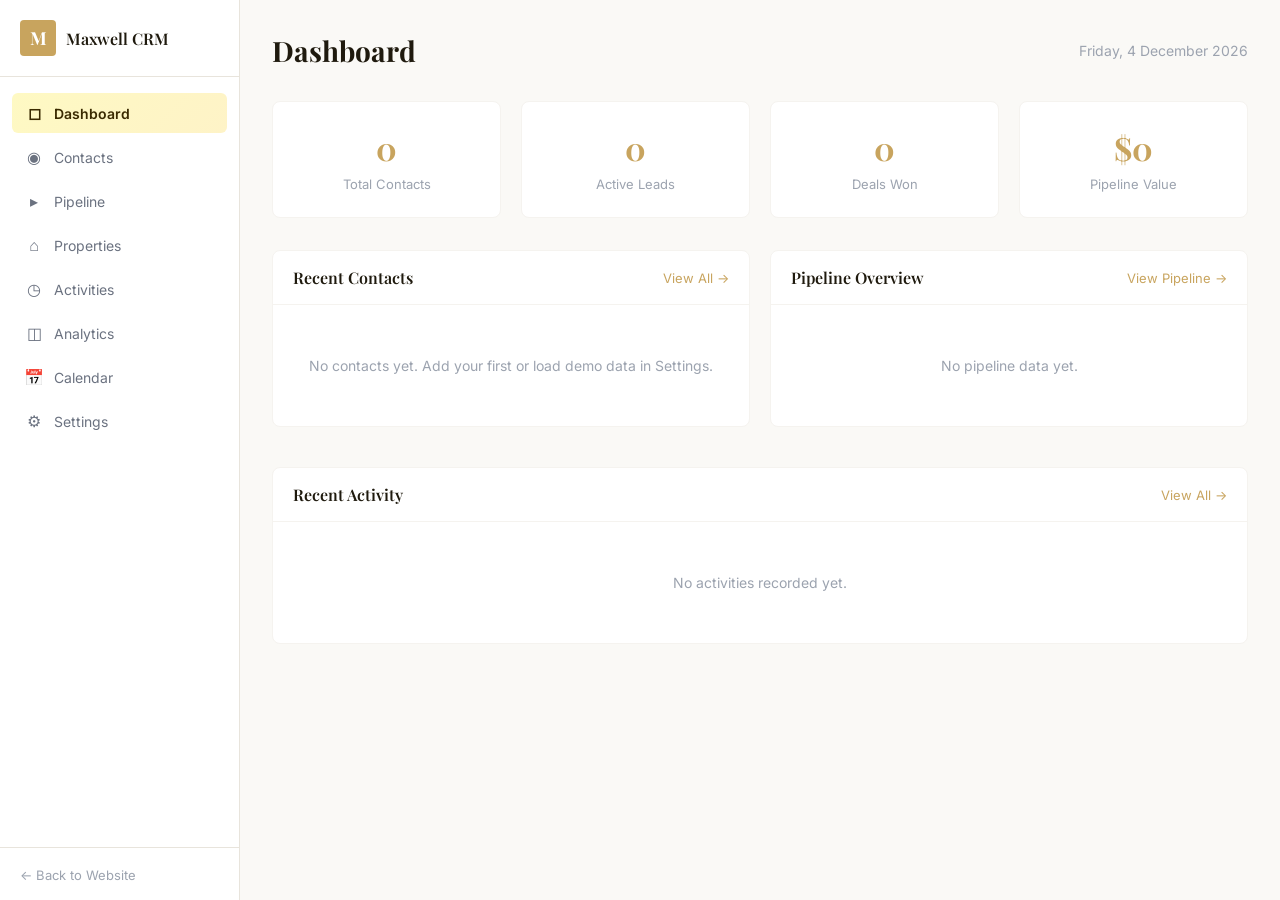
<file: crm/dashboard.html>
<!DOCTYPE html>
<html lang="en">
<head>
    <meta charset="UTF-8">
    <meta name="viewport" content="width=device-width, initial-scale=1.0">
    <title>Maxwell CRM — Dashboard</title>
    <link rel="preconnect" href="https://fonts.googleapis.com">
    <link rel="preconnect" href="https://fonts.gstatic.com" crossorigin>
    <link href="https://fonts.googleapis.com/css2?family=Playfair+Display:wght@400;600;700&family=Inter:wght@300;400;500;600;700&display=swap" rel="stylesheet">
    <link rel="stylesheet" href="crm.css">
</head>
<body>
    <!-- Sidebar -->
    <aside class="sidebar" id="sidebar">
        <div class="sidebar-header">
            <a href="../index.html" class="sidebar-logo">
                <span class="logo-icon">M</span>
                <span class="logo-label">Maxwell CRM</span>
            </a>
        </div>
        <nav class="sidebar-nav">
            <a href="#" class="nav-item active" data-view="dashboard">
                <span class="nav-icon">◻</span> Dashboard
            </a>
            <a href="#" class="nav-item" data-view="contacts">
                <span class="nav-icon">◉</span> Contacts
            </a>
            <a href="#" class="nav-item" data-view="pipeline">
                <span class="nav-icon">▸</span> Pipeline
            </a>
            <a href="#" class="nav-item" data-view="properties">
                <span class="nav-icon">⌂</span> Properties
            </a>
            <a href="#" class="nav-item" data-view="activities">
                <span class="nav-icon">◷</span> Activities
            </a>
            <a href="#" class="nav-item" data-view="analytics">
                <span class="nav-icon">◫</span> Analytics
            </a>
            <a href="#" class="nav-item" data-view="calendar">
                <span class="nav-icon">📅</span> Calendar
            </a>
            <a href="#" class="nav-item" data-view="settings">
                <span class="nav-icon">⚙</span> Settings
            </a>
        </nav>
        <div class="sidebar-footer">
            <a href="../index.html" class="sidebar-back">← Back to Website</a>
        </div>
    </aside>

    <!-- Mobile Header -->
    <header class="mobile-header">
        <button class="mobile-toggle" id="sidebarToggle">☰</button>
        <span class="mobile-title">Maxwell CRM</span>
    </header>

    <!-- Main Content -->
    <main class="main-content">

        <!-- ====== DASHBOARD VIEW ====== -->
        <div class="view active" id="view-dashboard">
            <div class="view-header">
                <h1>Dashboard</h1>
                <p class="view-date" id="currentDate"></p>
            </div>

            <div class="stats-row">
                <div class="stat-card">
                    <span class="stat-value" id="statContacts">0</span>
                    <span class="stat-name">Total Contacts</span>
                </div>
                <div class="stat-card">
                    <span class="stat-value" id="statActive">0</span>
                    <span class="stat-name">Active Leads</span>
                </div>
                <div class="stat-card">
                    <span class="stat-value" id="statWon">0</span>
                    <span class="stat-name">Deals Won</span>
                </div>
                <div class="stat-card">
                    <span class="stat-value" id="statValue">$0</span>
                    <span class="stat-name">Pipeline Value</span>
                </div>
            </div>

            <div class="dashboard-grid">
                <div class="card">
                    <div class="card-header">
                        <h3>Recent Contacts</h3>
                        <button class="btn-text" onclick="CRM.switchView('contacts')">View All →</button>
                    </div>
                    <div class="card-body" id="recentContacts">
                        <p class="empty-state">No contacts yet. Add your first contact or load demo data in Settings.</p>
                    </div>
                </div>
                <div class="card">
                    <div class="card-header">
                        <h3>Pipeline Overview</h3>
                        <button class="btn-text" onclick="CRM.switchView('pipeline')">View Pipeline →</button>
                    </div>
                    <div class="card-body" id="pipelineOverview">
                        <p class="empty-state">No pipeline data yet.</p>
                    </div>
                </div>
            </div>

            <div class="card">
                <div class="card-header">
                    <h3>Recent Activity</h3>
                    <button class="btn-text" onclick="CRM.switchView('activities')">View All →</button>
                </div>
                <div class="card-body" id="recentActivity">
                    <p class="empty-state">No activities recorded yet.</p>
                </div>
            </div>
        </div>

        <!-- ====== CONTACTS VIEW ====== -->
        <div class="view" id="view-contacts">
            <div class="view-header">
                <h1>Contacts</h1>
                <button class="btn btn-primary" onclick="CRM.openContactModal()">+ Add Contact</button>
            </div>

            <div class="toolbar">
                <input type="text" class="search-input" id="contactSearch" placeholder="Search contacts..." oninput="CRM.filterContacts()">
                <select id="stageFilter" onchange="CRM.filterContacts()">
                    <option value="">All Stages</option>
                    <option value="lead">Lead</option>
                    <option value="contacted">Contacted</option>
                    <option value="viewing">Viewing</option>
                    <option value="negotiation">Negotiation</option>
                    <option value="closed_won">Closed Won</option>
                    <option value="closed_lost">Closed Lost</option>
                </select>
                <select id="statusFilter" onchange="CRM.filterContacts()">
                    <option value="">All Status</option>
                    <option value="active">Active</option>
                    <option value="inactive">Inactive</option>
                </select>
            </div>

            <div class="table-wrapper">
                <table class="data-table" id="contactsTable">
                    <thead>
                        <tr>
                            <th onclick="CRM.sortContacts('name')">Name ↕</th>
                            <th onclick="CRM.sortContacts('email')">Email ↕</th>
                            <th onclick="CRM.sortContacts('phone')">Phone</th>
                            <th onclick="CRM.sortContacts('stage')">Stage ↕</th>
                            <th onclick="CRM.sortContacts('source')">Source ↕</th>
                            <th onclick="CRM.sortContacts('updatedAt')">Updated ↕</th>
                            <th>Actions</th>
                        </tr>
                    </thead>
                    <tbody id="contactsBody"></tbody>
                </table>
                <p class="empty-state" id="contactsEmpty" style="display:none;">No contacts found. Add one above or load demo data in Settings.</p>
            </div>
        </div>

        <!-- ====== PIPELINE VIEW ====== -->
        <div class="view" id="view-pipeline">
            <div class="view-header">
                <h1>Sales Pipeline</h1>
                <span class="pipeline-total" id="pipelineTotal">$0 total value</span>
            </div>
            <div class="pipeline-board" id="pipelineBoard"></div>
        </div>

        <!-- ====== PROPERTIES VIEW ====== -->
        <div class="view" id="view-properties">
            <div class="view-header">
                <h1>Properties</h1>
                <button class="btn btn-primary" onclick="CRM.openPropertyModal()">+ Add Property</button>
            </div>
            <div class="property-crm-grid" id="propertiesGrid">
                <p class="empty-state">No properties added yet.</p>
            </div>
        </div>

        <!-- ====== ACTIVITIES VIEW ====== -->
        <div class="view" id="view-activities">
            <div class="view-header">
                <h1>Activity Timeline</h1>
                <button class="btn btn-primary" onclick="CRM.openActivityModal()">+ Log Activity</button>
            </div>
            <div class="timeline" id="activityTimeline">
                <p class="empty-state">No activities recorded yet.</p>
            </div>
        </div>

        <!-- ====== ANALYTICS VIEW ====== -->
        <div class="view" id="view-analytics">
            <div class="view-header">
                <h1>Analytics</h1>
            </div>
            <div class="analytics-grid">
                <div class="card">
                    <div class="card-header"><h3>Contacts by Stage</h3></div>
                    <div class="card-body chart-container" id="chartStages"></div>
                </div>
                <div class="card">
                    <div class="card-header"><h3>Lead Sources</h3></div>
                    <div class="card-body chart-container" id="chartSources"></div>
                </div>
                <div class="card">
                    <div class="card-header"><h3>Monthly Activity</h3></div>
                    <div class="card-body chart-container" id="chartMonthly"></div>
                </div>
                <div class="card">
                    <div class="card-header"><h3>Conversion Metrics</h3></div>
                    <div class="card-body" id="conversionMetrics"></div>
                </div>
            </div>
        </div>

        <!-- ====== CALENDAR VIEW ====== -->
        <div class="view" id="view-calendar">
            <div class="view-header">
                <h1>Calendar &amp; Appointments</h1>
                <button class="btn btn-primary" onclick="CRM.openAppointmentModal()">+ New Appointment</button>
            </div>

            <!-- Sync Buttons -->
            <div class="calendar-sync-bar">
                <div class="sync-status" id="syncStatus">
                    <span class="sync-dot"></span>
                    <span id="syncStatusText">Not connected</span>
                </div>
                <div class="sync-buttons">
                    <button class="btn btn-google" onclick="CRM.connectGoogle()">
                        <svg width="16" height="16" viewBox="0 0 24 24" fill="currentColor"><path d="M12.48 10.92v3.28h7.84c-.24 1.84-.853 3.187-1.787 4.133-1.147 1.147-2.933 2.4-6.053 2.4-4.827 0-8.6-3.893-8.6-8.72s3.773-8.72 8.6-8.72c2.6 0 4.507 1.027 5.907 2.347l2.307-2.307C18.747 1.44 16.133 0 12.48 0 5.867 0 .307 5.387.307 12s5.56 12 12.173 12c3.573 0 6.267-1.173 8.373-3.36 2.16-2.16 2.84-5.213 2.84-7.667 0-.76-.053-1.467-.173-2.053H12.48z"/></svg>
                        Sync with Google Calendar
                    </button>
                    <button class="btn btn-outlook" onclick="CRM.connectOutlook()">
                        <svg width="16" height="16" viewBox="0 0 24 24" fill="currentColor"><path d="M24 7.387v10.478c0 .23-.08.424-.238.576a.806.806 0 01-.588.233h-8.174v-12.5h8.174c.229 0 .424.079.588.232.159.153.238.347.238.575v.406zM13.5 24L0 22.5V1.5L13.5 0v24zm-3.264-8.166c.697 0 1.266-.291 1.706-.873.441-.581.661-1.345.661-2.291 0-.964-.22-1.735-.661-2.313-.44-.577-1.009-.866-1.706-.866-.714 0-1.29.289-1.73.866-.44.578-.66 1.349-.66 2.313 0 .946.22 1.71.66 2.291.44.582 1.016.873 1.73.873zm-.036 1.478c-1.135 0-2.06-.415-2.776-1.244-.715-.829-1.073-1.891-1.073-3.188 0-1.33.365-2.404 1.094-3.222.73-.817 1.667-1.226 2.813-1.226 1.118 0 2.031.416 2.741 1.248.71.832 1.065 1.898 1.065 3.2 0 1.345-.362 2.417-1.086 3.216-.725.799-1.656 1.198-2.792 1.216h.014zM15 18.174h9V6.174h-9v12z"/></svg>
                        Sync with Outlook
                    </button>
                </div>
            </div>

            <!-- Mini Calendar -->
            <div class="calendar-layout">
                <div class="calendar-mini">
                    <div class="calendar-nav-header">
                        <button class="btn btn-sm btn-secondary" onclick="CRM.calPrev()">←</button>
                        <h3 id="calMonthTitle"></h3>
                        <button class="btn btn-sm btn-secondary" onclick="CRM.calNext()">→</button>
                    </div>
                    <div class="calendar-grid" id="calendarGrid"></div>
                </div>

                <!-- Day's Appointments -->
                <div class="calendar-day-view">
                    <h3 id="calDayTitle">Today's Appointments</h3>
                    <div id="calDayAppointments">
                        <p class="empty-state">No appointments for this day.</p>
                    </div>
                </div>
            </div>

            <!-- Upcoming Appointments -->
            <div class="card" style="margin-top: 20px;">
                <div class="card-header">
                    <h3>Upcoming Appointments</h3>
                </div>
                <div class="card-body" id="upcomingAppointments">
                    <p class="empty-state">No upcoming appointments. Click "+ New Appointment" to schedule one.</p>
                </div>
            </div>
        </div>

        <!-- ====== SETTINGS VIEW ====== -->
        <div class="view" id="view-settings">
            <div class="view-header">
                <h1>Settings</h1>
            </div>
            <div class="settings-grid">
                <div class="card">
                    <div class="card-header"><h3>Demo Data</h3></div>
                    <div class="card-body">
                        <p>Load sample contacts and properties to test the CRM.</p>
                        <button class="btn btn-primary" style="margin-top: 12px;" onclick="CRM.loadDemoData()">Load Demo Data</button>
                        <button class="btn btn-danger" style="margin-top: 12px;" onclick="CRM.clearAllData()">Clear All Data</button>
                    </div>
                </div>
                <div class="card">
                    <div class="card-header"><h3>Import / Export</h3></div>
                    <div class="card-body">
                        <div class="import-export-btns">
                            <button class="btn btn-secondary" onclick="CRM.exportCSV()">Export CSV</button>
                            <button class="btn btn-secondary" onclick="CRM.exportJSON()">Export JSON Backup</button>
                            <label class="btn btn-secondary" style="cursor:pointer;">
                                Import CSV
                                <input type="file" accept=".csv" style="display:none;" onchange="CRM.importCSV(event)">
                            </label>
                            <label class="btn btn-secondary" style="cursor:pointer;">
                                Import JSON
                                <input type="file" accept=".json" style="display:none;" onchange="CRM.importJSON(event)">
                            </label>
                        </div>
                    </div>
                </div>
                <div class="card">
                    <div class="card-header"><h3>Pipeline Stages</h3></div>
                    <div class="card-body">
                        <div class="stages-list">
                            <div class="stage-item"><span class="stage-badge lead">Lead</span> — New enquiry or referral</div>
                            <div class="stage-item"><span class="stage-badge contacted">Contacted</span> — Initial contact made</div>
                            <div class="stage-item"><span class="stage-badge viewing">Viewing</span> — Property viewing scheduled/done</div>
                            <div class="stage-item"><span class="stage-badge negotiation">Negotiation</span> — Offer or negotiation in progress</div>
                            <div class="stage-item"><span class="stage-badge closed_won">Closed Won</span> — Deal completed</div>
                            <div class="stage-item"><span class="stage-badge closed_lost">Closed Lost</span> — Deal did not proceed</div>
                        </div>
                    </div>
                </div>
            </div>
        </div>
    </main>

    <!-- ====== MODALS ====== -->
    <div class="modal-overlay" id="modalOverlay" onclick="CRM.closeModal()"></div>

    <!-- Contact Modal -->
    <div class="modal" id="contactModal">
        <div class="modal-header">
            <h2 id="contactModalTitle">Add Contact</h2>
            <button class="modal-close" onclick="CRM.closeModal()">×</button>
        </div>
        <form id="contactModalForm" onsubmit="CRM.saveContact(event)">
            <input type="hidden" id="contactId">
            <div class="form-row">
                <div class="form-group">
                    <label>First Name *</label>
                    <input type="text" id="cmFirstName" required maxlength="100">
                </div>
                <div class="form-group">
                    <label>Last Name *</label>
                    <input type="text" id="cmLastName" required maxlength="100">
                </div>
            </div>
            <div class="form-row">
                <div class="form-group">
                    <label>Email</label>
                    <input type="email" id="cmEmail" maxlength="254">
                </div>
                <div class="form-group">
                    <label>Phone</label>
                    <input type="tel" id="cmPhone" maxlength="20">
                </div>
            </div>
            <div class="form-row">
                <div class="form-group">
                    <label>Stage</label>
                    <select id="cmStage">
                        <option value="lead">Lead</option>
                        <option value="contacted">Contacted</option>
                        <option value="viewing">Viewing</option>
                        <option value="negotiation">Negotiation</option>
                        <option value="closed_won">Closed Won</option>
                        <option value="closed_lost">Closed Lost</option>
                    </select>
                </div>
                <div class="form-group">
                    <label>Source</label>
                    <select id="cmSource">
                        <option value="website">Website</option>
                        <option value="referral">Referral</option>
                        <option value="open_home">Open Home</option>
                        <option value="phone">Phone</option>
                        <option value="social">Social Media</option>
                        <option value="other">Other</option>
                    </select>
                </div>
            </div>
            <div class="form-group">
                <label>Deal Value ($)</label>
                <input type="number" id="cmDealValue" placeholder="e.g. 1500000" min="0" max="999999999">
            </div>
            <div class="form-group">
                <label>Notes</label>
                <textarea id="cmNotes" rows="3" maxlength="2000"></textarea>
            </div>
            <div class="modal-actions">
                <button type="button" class="btn btn-secondary" onclick="CRM.closeModal()">Cancel</button>
                <button type="submit" class="btn btn-primary">Save Contact</button>
            </div>
        </form>
    </div>

    <!-- Property Modal -->
    <div class="modal" id="propertyModal">
        <div class="modal-header">
            <h2 id="propertyModalTitle">Add Property</h2>
            <button class="modal-close" onclick="CRM.closeModal()">×</button>
        </div>
        <form id="propertyModalForm" onsubmit="CRM.saveProperty(event)">
            <input type="hidden" id="propertyId">
            <div class="form-group">
                <label>Address *</label>
                <input type="text" id="pmAddress" required maxlength="200">
            </div>
            <div class="form-group">
                <label>Suburb / Locality</label>
                <input type="text" id="pmSuburb" maxlength="100" placeholder="e.g. Takapuna, North Shore">
            </div>
            <div class="form-row">
                <div class="form-group">
                    <label>Category</label>
                    <select id="pmCategory">
                        <option value="residential">Residential</option>
                        <option value="waterfront">Waterfront</option>
                        <option value="lifestyle">Lifestyle</option>
                        <option value="rural">Rural Estate</option>
                        <option value="urban">Urban Luxury</option>
                    </select>
                </div>
                <div class="form-group">
                    <label>Status</label>
                    <select id="pmStatus">
                        <option value="available">Available</option>
                        <option value="under_offer">Under Offer</option>
                        <option value="sold">Sold</option>
                    </select>
                </div>
            </div>
            <div class="form-row">
                <div class="form-group">
                    <label>Price ($)</label>
                    <input type="number" id="pmPrice">
                </div>
                <div class="form-group">
                    <label>Price Display</label>
                    <input type="text" id="pmPriceDisplay" maxlength="50" placeholder="e.g. By Negotiation, Auction">
                </div>
            </div>
            <div class="form-row">
                <div class="form-group">
                    <label>Bedrooms</label>
                    <input type="number" id="pmBeds">
                </div>
                <div class="form-group">
                    <label>Bathrooms</label>
                    <input type="number" id="pmBaths">
                </div>
            </div>
            <div class="form-row">
                <div class="form-group">
                    <label>Car Parks</label>
                    <input type="number" id="pmCars">
                </div>
                <div class="form-group">
                    <label>Area (m²)</label>
                    <input type="number" id="pmArea">
                </div>
            </div>
            <div class="form-group">
                <label>Photo URL</label>
                <input type="url" id="pmImageUrl" maxlength="500" placeholder="Paste image URL (optional — a default will be used)">
            </div>
            <div class="form-group">
                <label>Description</label>
                <textarea id="pmDescription" rows="3" maxlength="2000"></textarea>
            </div>
            <div class="modal-actions">
                <button type="button" class="btn btn-secondary" onclick="CRM.closeModal()">Cancel</button>
                <button type="submit" class="btn btn-primary">Save Property</button>
            </div>
        </form>
    </div>

    <!-- Activity Modal -->
    <div class="modal" id="activityModal">
        <div class="modal-header">
            <h2>Log Activity</h2>
            <button class="modal-close" onclick="CRM.closeModal()">×</button>
        </div>
        <form id="activityModalForm" onsubmit="CRM.saveActivity(event)">
            <div class="form-row">
                <div class="form-group">
                    <label>Type</label>
                    <select id="amType">
                        <option value="call">Call</option>
                        <option value="email">Email</option>
                        <option value="meeting">Meeting</option>
                        <option value="viewing">Viewing</option>
                        <option value="offer">Offer</option>
                        <option value="note">Note</option>
                    </select>
                </div>
                <div class="form-group">
                    <label>Contact</label>
                    <select id="amContact"></select>
                </div>
            </div>
            <div class="form-group">
                <label>Description *</label>
                <textarea id="amDescription" rows="3" required maxlength="2000"></textarea>
            </div>
            <div class="modal-actions">
                <button type="button" class="btn btn-secondary" onclick="CRM.closeModal()">Cancel</button>
                <button type="submit" class="btn btn-primary">Save Activity</button>
            </div>
        </form>
    </div>

    <!-- Appointment Modal -->
    <div class="modal" id="appointmentModal">
        <div class="modal-header">
            <h2 id="appointmentModalTitle">New Appointment</h2>
            <button class="modal-close" onclick="CRM.closeModal()">×</button>
        </div>
        <form id="appointmentModalForm" onsubmit="CRM.saveAppointment(event)">
            <input type="hidden" id="appointmentId">
            <div class="form-group">
                <label>Title *</label>
                <input type="text" id="apptTitle" required maxlength="200" placeholder="e.g. Property viewing — 42 Marine Parade">
            </div>
            <div class="form-row">
                <div class="form-group">
                    <label>Type</label>
                    <select id="apptType">
                        <option value="viewing">Property Viewing</option>
                        <option value="meeting">Client Meeting</option>
                        <option value="open_home">Open Home</option>
                        <option value="appraisal">Market Appraisal</option>
                        <option value="signing">Contract Signing</option>
                        <option value="other">Other</option>
                    </select>
                </div>
                <div class="form-group">
                    <label>Contact</label>
                    <select id="apptContact"></select>
                </div>
            </div>
            <div class="form-row">
                <div class="form-group">
                    <label>Date *</label>
                    <input type="date" id="apptDate" required>
                </div>
                <div class="form-group">
                    <label>Time *</label>
                    <input type="time" id="apptTime" required>
                </div>
            </div>
            <div class="form-row">
                <div class="form-group">
                    <label>Duration</label>
                    <select id="apptDuration">
                        <option value="15">15 minutes</option>
                        <option value="30" selected>30 minutes</option>
                        <option value="45">45 minutes</option>
                        <option value="60">1 hour</option>
                        <option value="90">1.5 hours</option>
                        <option value="120">2 hours</option>
                    </select>
                </div>
                <div class="form-group">
                    <label>Location</label>
                    <input type="text" id="apptLocation" maxlength="200" placeholder="Property address or meeting point">
                </div>
            </div>
            <div class="form-group">
                <label>Notes</label>
                <textarea id="apptNotes" rows="2" maxlength="2000"></textarea>
            </div>
            <div class="form-group">
                <label style="display:flex;align-items:center;gap:8px;">
                    <input type="checkbox" id="apptSyncCal" checked>
                    Add to connected calendar (Google / Outlook)
                </label>
            </div>
            <div class="modal-actions">
                <button type="button" class="btn btn-secondary" onclick="CRM.closeModal()">Cancel</button>
                <button type="submit" class="btn btn-primary">Save Appointment</button>
            </div>
        </form>
    </div>

    <script src="crm.js"></script>
</body>
</html>
</file>
<file: crm/crm.css>
/* ============================================
   MAXWELL CRM — STYLES
   ============================================ */

:root {
    --navy-900: #3a2a00;
    --navy-800: #4d3800;
    --navy-700: #614a00;
    --gold-500: #c8a45e;
    --gold-400: #d4b76a;
    --gold-600: #b08d3e;
    --cream-50: #fdfcf9;
    --white: #ffffff;
    --gray-50: #faf9f6;
    --gray-100: #f5f3ef;
    --gray-200: #e8e4dc;
    --gray-300: #d1cdc5;
    --gray-400: #9ca3af;
    --gray-500: #6b7280;
    --gray-700: #374151;
    --gray-900: #1f1a0e;
    --green-500: #22c55e;
    --green-100: #dcfce7;
    --red-500: #ef4444;
    --red-100: #fee2e2;
    --blue-500: #3b82f6;
    --blue-100: #dbeafe;
    --yellow-500: #eab308;
    --yellow-100: #fef9c3;
    --purple-500: #8b5cf6;
    --purple-100: #ede9fe;

    --font-display: 'Playfair Display', Georgia, serif;
    --font-body: 'Inter', -apple-system, sans-serif;
    --sidebar-width: 240px;
    --transition: all 0.2s ease;
}

*, *::before, *::after { margin: 0; padding: 0; box-sizing: border-box; }

body {
    font-family: var(--font-body);
    background: var(--gray-50);
    color: var(--gray-900);
    display: flex;
    min-height: 100vh;
}

/* ============================================
   SIDEBAR
   ============================================ */
.sidebar {
    width: var(--sidebar-width);
    background: var(--white);
    border-right: 1px solid var(--gray-200);
    display: flex;
    flex-direction: column;
    position: fixed;
    top: 0;
    left: 0;
    bottom: 0;
    z-index: 100;
}

.sidebar-header {
    padding: 20px;
    border-bottom: 1px solid var(--gray-200);
}

.sidebar-logo {
    display: flex;
    align-items: center;
    gap: 10px;
    text-decoration: none;
}

.logo-icon {
    width: 36px;
    height: 36px;
    background: var(--gold-500);
    color: var(--white);
    display: flex;
    align-items: center;
    justify-content: center;
    font-family: var(--font-display);
    font-weight: 700;
    font-size: 18px;
    border-radius: 4px;
}

.logo-label {
    font-family: var(--font-display);
    font-size: 16px;
    color: var(--gray-900);
    font-weight: 600;
}

.sidebar-nav {
    flex: 1;
    padding: 16px 12px;
    display: flex;
    flex-direction: column;
    gap: 4px;
}

.nav-item {
    display: flex;
    align-items: center;
    gap: 10px;
    padding: 10px 12px;
    color: var(--gray-500);
    font-size: 14px;
    border-radius: 6px;
    text-decoration: none;
    transition: var(--transition);
}

.nav-item:hover {
    color: var(--gray-900);
    background: var(--gray-100);
}

.nav-item.active {
    color: var(--navy-900);
    background: linear-gradient(135deg, #fef9c3, #fef3c7);
    font-weight: 600;
}

.nav-icon {
    font-size: 16px;
    width: 20px;
    text-align: center;
}

.sidebar-footer {
    padding: 16px 20px;
    border-top: 1px solid var(--gray-200);
}

.sidebar-back {
    color: var(--gray-400);
    font-size: 13px;
    text-decoration: none;
    transition: var(--transition);
}

.sidebar-back:hover { color: var(--gold-500); }

/* ============================================
   MOBILE HEADER
   ============================================ */
.mobile-header {
    display: none;
    position: fixed;
    top: 0;
    left: 0;
    right: 0;
    height: 56px;
    background: var(--white);
    border-bottom: 1px solid var(--gray-200);
    align-items: center;
    padding: 0 16px;
    gap: 12px;
    z-index: 90;
}

.mobile-toggle {
    background: none;
    border: none;
    color: var(--gray-900);
    font-size: 24px;
    cursor: pointer;
}

.mobile-title {
    font-family: var(--font-display);
    color: var(--gray-900);
    font-size: 16px;
}

/* ============================================
   MAIN CONTENT
   ============================================ */
.main-content {
    flex: 1;
    margin-left: var(--sidebar-width);
    padding: 32px;
    min-height: 100vh;
}

.view { display: none; }
.view.active { display: block; }

.view-header {
    display: flex;
    justify-content: space-between;
    align-items: center;
    margin-bottom: 32px;
    flex-wrap: wrap;
    gap: 12px;
}

.view-header h1 {
    font-family: var(--font-display);
    font-size: 28px;
    font-weight: 700;
}

.view-date {
    font-size: 14px;
    color: var(--gray-400);
}

/* ============================================
   BUTTONS
   ============================================ */
.btn {
    display: inline-flex;
    align-items: center;
    justify-content: center;
    padding: 10px 20px;
    font-family: var(--font-body);
    font-size: 13px;
    font-weight: 500;
    border: none;
    border-radius: 6px;
    cursor: pointer;
    transition: var(--transition);
    gap: 6px;
}

.btn-primary {
    background: var(--gold-500);
    color: var(--navy-900);
}

.btn-primary:hover { background: var(--gold-400); }

.btn-secondary {
    background: var(--white);
    color: var(--gray-700);
    border: 1px solid var(--gray-200);
}

.btn-secondary:hover { background: var(--gray-50); }

.btn-danger {
    background: var(--red-500);
    color: var(--white);
}

.btn-danger:hover { background: #dc2626; }

.btn-sm {
    padding: 6px 12px;
    font-size: 12px;
}

.btn-text {
    background: none;
    border: none;
    color: var(--gold-500);
    font-size: 13px;
    cursor: pointer;
    font-family: var(--font-body);
}

.btn-text:hover { text-decoration: underline; }

/* ============================================
   STATS ROW
   ============================================ */
.stats-row {
    display: grid;
    grid-template-columns: repeat(4, 1fr);
    gap: 20px;
    margin-bottom: 32px;
}

.stat-card {
    background: var(--white);
    padding: 24px;
    border-radius: 8px;
    border: 1px solid var(--gray-100);
    text-align: center;
}

.stat-value {
    display: block;
    font-family: var(--font-display);
    font-size: 32px;
    font-weight: 700;
    color: var(--gold-500);
    margin-bottom: 4px;
}

.stat-name {
    font-size: 13px;
    color: var(--gray-400);
}

/* ============================================
   CARDS
   ============================================ */
.card {
    background: var(--white);
    border-radius: 8px;
    border: 1px solid var(--gray-100);
    margin-bottom: 20px;
}

.card-header {
    display: flex;
    justify-content: space-between;
    align-items: center;
    padding: 16px 20px;
    border-bottom: 1px solid var(--gray-100);
}

.card-header h3 {
    font-family: var(--font-display);
    font-size: 16px;
    font-weight: 600;
}

.card-body {
    padding: 20px;
}

.dashboard-grid {
    display: grid;
    grid-template-columns: 1fr 1fr;
    gap: 20px;
    margin-bottom: 20px;
}

/* ============================================
   TOOLBAR
   ============================================ */
.toolbar {
    display: flex;
    gap: 12px;
    margin-bottom: 20px;
    flex-wrap: wrap;
}

.search-input {
    flex: 1;
    min-width: 200px;
    padding: 10px 16px;
    font-family: var(--font-body);
    font-size: 14px;
    border: 1px solid var(--gray-200);
    border-radius: 6px;
    background: var(--white);
    transition: var(--transition);
}

.search-input:focus {
    outline: none;
    border-color: var(--gold-500);
    box-shadow: 0 0 0 3px rgba(200,164,94,0.1);
}

.toolbar select {
    padding: 10px 12px;
    font-family: var(--font-body);
    font-size: 13px;
    border: 1px solid var(--gray-200);
    border-radius: 6px;
    background: var(--white);
    cursor: pointer;
}

/* ============================================
   DATA TABLE
   ============================================ */
.table-wrapper { overflow-x: auto; }

.data-table {
    width: 100%;
    border-collapse: collapse;
    background: var(--white);
    border-radius: 8px;
    overflow: hidden;
    border: 1px solid var(--gray-100);
}

.data-table th {
    background: var(--gray-50);
    padding: 12px 16px;
    font-size: 12px;
    font-weight: 600;
    text-transform: uppercase;
    letter-spacing: 0.5px;
    color: var(--gray-500);
    text-align: left;
    cursor: pointer;
    user-select: none;
    white-space: nowrap;
}

.data-table th:hover { color: var(--gold-500); }

.data-table td {
    padding: 12px 16px;
    font-size: 14px;
    border-top: 1px solid var(--gray-100);
    vertical-align: middle;
}

.data-table tr:hover td { background: var(--gray-50); }

/* Stage Badges */
.stage-badge {
    display: inline-block;
    padding: 4px 10px;
    font-size: 11px;
    font-weight: 600;
    border-radius: 12px;
    text-transform: uppercase;
    letter-spacing: 0.5px;
}

.stage-badge.lead { background: var(--blue-100); color: var(--blue-500); }
.stage-badge.contacted { background: var(--yellow-100); color: var(--yellow-500); }
.stage-badge.viewing { background: var(--purple-100); color: var(--purple-500); }
.stage-badge.negotiation { background: #fce7f3; color: #ec4899; }
.stage-badge.closed_won { background: var(--green-100); color: var(--green-500); }
.stage-badge.closed_lost { background: var(--red-100); color: var(--red-500); }

.status-dot {
    width: 8px;
    height: 8px;
    border-radius: 50%;
    display: inline-block;
    margin-right: 6px;
}

.status-dot.active { background: var(--green-500); }
.status-dot.inactive { background: var(--gray-300); }

.action-btns {
    display: flex;
    gap: 6px;
}

/* ============================================
   PIPELINE BOARD
   ============================================ */
.pipeline-board {
    display: grid;
    grid-template-columns: repeat(5, 1fr);
    gap: 16px;
    min-height: 400px;
}

.pipeline-col {
    background: var(--gray-50);
    border-radius: 8px;
    padding: 16px;
    min-height: 300px;
}

.pipeline-col-header {
    display: flex;
    justify-content: space-between;
    align-items: center;
    margin-bottom: 12px;
    padding-bottom: 12px;
    border-bottom: 2px solid var(--gray-200);
}

.pipeline-col-header h4 {
    font-size: 13px;
    font-weight: 600;
    text-transform: uppercase;
    letter-spacing: 0.5px;
}

.pipeline-col-header .count {
    background: var(--gray-200);
    color: var(--gray-700);
    padding: 2px 8px;
    border-radius: 10px;
    font-size: 11px;
    font-weight: 600;
}

.pipeline-card {
    background: var(--white);
    border: 1px solid var(--gray-200);
    border-radius: 6px;
    padding: 12px;
    margin-bottom: 8px;
    transition: var(--transition);
    cursor: default;
}

.pipeline-card:hover {
    box-shadow: 0 2px 8px rgba(0,0,0,0.08);
}

.pipeline-card-name {
    font-weight: 600;
    font-size: 14px;
    margin-bottom: 4px;
}

.pipeline-card-value {
    font-size: 13px;
    color: var(--gold-500);
    font-weight: 600;
    margin-bottom: 8px;
}

.pipeline-card-actions {
    display: flex;
    gap: 4px;
}

.pipeline-card-actions button {
    flex: 1;
    padding: 4px;
    font-size: 11px;
    background: var(--gray-50);
    border: 1px solid var(--gray-200);
    border-radius: 4px;
    cursor: pointer;
    transition: var(--transition);
}

.pipeline-card-actions button:hover {
    background: var(--gold-500);
    color: var(--white);
    border-color: var(--gold-500);
}

.pipeline-total {
    font-size: 14px;
    color: var(--gray-400);
}

/* ============================================
   PROPERTY CARDS (CRM)
   ============================================ */
.property-crm-grid {
    display: grid;
    grid-template-columns: repeat(3, 1fr);
    gap: 20px;
}

.property-crm-card {
    background: var(--white);
    border: 1px solid var(--gray-100);
    border-radius: 8px;
    overflow: hidden;
    transition: var(--transition);
}

.property-crm-card:hover {
    box-shadow: 0 4px 12px rgba(0,0,0,0.08);
}

.property-crm-header {
    background: linear-gradient(135deg, #c8a45e, #d4b76a);
    padding: 20px;
    color: var(--white);
}

.property-crm-header h4 {
    font-family: var(--font-display);
    font-size: 16px;
    margin-bottom: 4px;
}

.property-crm-header span {
    font-size: 12px;
    opacity: 0.6;
    text-transform: uppercase;
}

.property-crm-body {
    padding: 16px 20px;
}

.property-crm-detail {
    display: flex;
    justify-content: space-between;
    padding: 8px 0;
    font-size: 13px;
    border-bottom: 1px solid var(--gray-100);
}

.property-crm-detail:last-child { border: none; }

.property-crm-detail span:first-child { color: var(--gray-400); }
.property-crm-detail span:last-child { font-weight: 600; }

.property-crm-actions {
    padding: 12px 20px;
    display: flex;
    gap: 8px;
    border-top: 1px solid var(--gray-100);
}

/* ============================================
   TIMELINE
   ============================================ */
.timeline {
    position: relative;
    padding-left: 32px;
}

.timeline::before {
    content: '';
    position: absolute;
    left: 8px;
    top: 0;
    bottom: 0;
    width: 2px;
    background: var(--gray-200);
}

.timeline-item {
    position: relative;
    padding-bottom: 24px;
}

.timeline-dot {
    position: absolute;
    left: -28px;
    top: 4px;
    width: 12px;
    height: 12px;
    border-radius: 50%;
    background: var(--gold-500);
    border: 2px solid var(--white);
    box-shadow: 0 0 0 2px var(--gold-500);
}

.timeline-content {
    background: var(--white);
    border: 1px solid var(--gray-100);
    border-radius: 8px;
    padding: 16px;
}

.timeline-meta {
    display: flex;
    gap: 12px;
    align-items: center;
    margin-bottom: 8px;
    font-size: 12px;
    color: var(--gray-400);
}

.timeline-type {
    background: linear-gradient(135deg, #c8a45e, #d4b76a);
    color: var(--white);
    padding: 2px 8px;
    border-radius: 4px;
    font-size: 11px;
    text-transform: uppercase;
    font-weight: 600;
}

.timeline-desc {
    font-size: 14px;
    line-height: 1.6;
}

.timeline-contact {
    font-weight: 600;
    color: var(--gold-500);
}

/* ============================================
   ANALYTICS
   ============================================ */
.analytics-grid {
    display: grid;
    grid-template-columns: 1fr 1fr;
    gap: 20px;
}

.chart-container {
    min-height: 200px;
}

.bar-chart {
    display: flex;
    align-items: flex-end;
    gap: 12px;
    height: 180px;
    padding-top: 20px;
}

.bar-group {
    flex: 1;
    display: flex;
    flex-direction: column;
    align-items: center;
    gap: 8px;
    height: 100%;
    justify-content: flex-end;
}

.bar {
    width: 100%;
    max-width: 48px;
    background: var(--gold-500);
    border-radius: 4px 4px 0 0;
    min-height: 4px;
    transition: all 0.5s ease;
    position: relative;
}

.bar:hover { background: var(--gold-400); }

.bar-value {
    font-size: 11px;
    font-weight: 600;
    color: var(--gray-700);
}

.bar-label {
    font-size: 11px;
    color: var(--gray-400);
    text-align: center;
    word-break: break-word;
}

.metric-row {
    display: flex;
    justify-content: space-between;
    padding: 12px 0;
    border-bottom: 1px solid var(--gray-100);
    font-size: 14px;
}

.metric-row:last-child { border: none; }
.metric-row span:last-child { font-weight: 700; color: var(--gold-500); }

/* ============================================
   MODALS
   ============================================ */
.modal-overlay {
    display: none;
    position: fixed;
    inset: 0;
    background: rgba(0,0,0,0.5);
    z-index: 200;
}

.modal-overlay.open { display: block; }

.modal {
    display: none;
    position: fixed;
    top: 50%;
    left: 50%;
    transform: translate(-50%, -50%);
    background: var(--white);
    border-radius: 12px;
    width: 90%;
    max-width: 560px;
    max-height: 90vh;
    overflow-y: auto;
    z-index: 201;
    padding: 24px;
}

.modal.open { display: block; }

.modal-header {
    display: flex;
    justify-content: space-between;
    align-items: center;
    margin-bottom: 24px;
}

.modal-header h2 {
    font-family: var(--font-display);
    font-size: 20px;
}

.modal-close {
    width: 32px;
    height: 32px;
    background: var(--gray-100);
    border: none;
    border-radius: 50%;
    font-size: 18px;
    cursor: pointer;
    display: flex;
    align-items: center;
    justify-content: center;
    transition: var(--transition);
}

.modal-close:hover { background: var(--gray-200); }

.form-row {
    display: grid;
    grid-template-columns: 1fr 1fr;
    gap: 12px;
}

.form-group {
    margin-bottom: 16px;
}

.form-group label {
    display: block;
    font-size: 13px;
    font-weight: 500;
    margin-bottom: 6px;
    color: var(--gray-700);
}

.form-group input,
.form-group select,
.form-group textarea {
    width: 100%;
    padding: 10px 12px;
    font-family: var(--font-body);
    font-size: 14px;
    border: 1px solid var(--gray-200);
    border-radius: 6px;
    background: var(--white);
    transition: var(--transition);
}

.form-group input:focus,
.form-group select:focus,
.form-group textarea:focus {
    outline: none;
    border-color: var(--gold-500);
    box-shadow: 0 0 0 3px rgba(200,164,94,0.1);
}

.form-group textarea { resize: vertical; }

.modal-actions {
    display: flex;
    justify-content: flex-end;
    gap: 8px;
    margin-top: 24px;
    padding-top: 16px;
    border-top: 1px solid var(--gray-100);
}

/* ============================================
   SETTINGS
   ============================================ */
.settings-grid {
    display: grid;
    grid-template-columns: 1fr 1fr;
    gap: 20px;
}

.import-export-btns {
    display: flex;
    flex-wrap: wrap;
    gap: 8px;
}

.stages-list {
    display: flex;
    flex-direction: column;
    gap: 12px;
}

.stage-item {
    font-size: 14px;
    color: var(--gray-500);
}

/* ============================================
   EMPTY STATE
   ============================================ */
.empty-state {
    text-align: center;
    color: var(--gray-400);
    padding: 32px 16px;
    font-size: 14px;
}

/* ============================================
   TOAST
   ============================================ */
.toast {
    position: fixed;
    bottom: 24px;
    right: 24px;
    background: var(--white);
    color: var(--gray-900);
    padding: 14px 24px;
    border-radius: 8px;
    font-size: 14px;
    z-index: 300;
    opacity: 0;
    transform: translateY(10px);
    transition: all 0.3s ease;
    max-width: 400px;
    box-shadow: 0 4px 16px rgba(0,0,0,0.12);
    border: 1px solid var(--gray-200);
}

.toast.show {
    opacity: 1;
    transform: translateY(0);
}

.toast.success { border-left: 4px solid var(--green-500); }
.toast.error { border-left: 4px solid var(--red-500); }

/* ============================================
   CALENDAR & SYNC
   ============================================ */
.calendar-sync-bar {
    display: flex;
    justify-content: space-between;
    align-items: center;
    background: var(--white);
    border: 1px solid var(--gray-100);
    border-radius: 8px;
    padding: 16px 20px;
    margin-bottom: 20px;
    flex-wrap: wrap;
    gap: 12px;
}

.sync-status {
    display: flex;
    align-items: center;
    gap: 8px;
    font-size: 14px;
    color: var(--gray-500);
}

.sync-dot {
    width: 8px;
    height: 8px;
    border-radius: 50%;
    background: var(--gray-300);
}

.sync-dot.connected { background: var(--green-500); }

.sync-buttons {
    display: flex;
    gap: 8px;
    flex-wrap: wrap;
}

.btn-google {
    background: var(--white);
    color: var(--gray-700);
    border: 1px solid var(--gray-200);
    display: inline-flex;
    align-items: center;
    gap: 8px;
}
.btn-google:hover { background: var(--gray-50); border-color: #4285f4; }
.btn-google.connected { border-color: var(--green-500); color: var(--green-500); }

.btn-outlook {
    background: var(--white);
    color: var(--gray-700);
    border: 1px solid var(--gray-200);
    display: inline-flex;
    align-items: center;
    gap: 8px;
}
.btn-outlook:hover { background: var(--gray-50); border-color: #0078d4; }
.btn-outlook.connected { border-color: var(--green-500); color: var(--green-500); }

.calendar-layout {
    display: grid;
    grid-template-columns: 1fr 1fr;
    gap: 20px;
}

.calendar-mini {
    background: var(--white);
    border: 1px solid var(--gray-100);
    border-radius: 8px;
    padding: 20px;
}

.calendar-nav-header {
    display: flex;
    justify-content: space-between;
    align-items: center;
    margin-bottom: 16px;
}

.calendar-nav-header h3 {
    font-family: var(--font-display);
    font-size: 16px;
    font-weight: 600;
}

.calendar-grid {
    display: grid;
    grid-template-columns: repeat(7, 1fr);
    gap: 2px;
    text-align: center;
}

.cal-header {
    font-size: 11px;
    font-weight: 600;
    color: var(--gray-400);
    text-transform: uppercase;
    padding: 8px 0;
}

.cal-day {
    padding: 8px 4px;
    font-size: 13px;
    border-radius: 6px;
    cursor: pointer;
    transition: var(--transition);
    position: relative;
}

.cal-day:hover { background: var(--gray-100); }
.cal-day.today { background: linear-gradient(135deg, #fef9c3, #fef3c7); font-weight: 700; }
.cal-day.selected { background: var(--gold-500); color: var(--white); font-weight: 600; }
.cal-day.other-month { color: var(--gray-300); }
.cal-day.has-appointments::after {
    content: '';
    position: absolute;
    bottom: 3px;
    left: 50%;
    transform: translateX(-50%);
    width: 4px;
    height: 4px;
    border-radius: 50%;
    background: var(--gold-500);
}
.cal-day.selected.has-appointments::after { background: var(--white); }

.calendar-day-view {
    background: var(--white);
    border: 1px solid var(--gray-100);
    border-radius: 8px;
    padding: 20px;
}

.calendar-day-view h3 {
    font-family: var(--font-display);
    font-size: 16px;
    font-weight: 600;
    margin-bottom: 16px;
}

.appointment-item {
    display: flex;
    gap: 12px;
    padding: 12px;
    border: 1px solid var(--gray-100);
    border-radius: 6px;
    margin-bottom: 8px;
    align-items: flex-start;
    transition: var(--transition);
}

.appointment-item:hover {
    border-color: var(--gold-500);
    box-shadow: 0 2px 8px rgba(200,164,94,0.1);
}

.appt-time {
    font-size: 13px;
    font-weight: 600;
    color: var(--gold-500);
    white-space: nowrap;
    min-width: 60px;
}

.appt-details {
    flex: 1;
}

.appt-title {
    font-weight: 600;
    font-size: 14px;
    margin-bottom: 2px;
}

.appt-meta {
    font-size: 12px;
    color: var(--gray-400);
}

.appt-type-badge {
    display: inline-block;
    padding: 2px 8px;
    font-size: 10px;
    font-weight: 600;
    border-radius: 10px;
    text-transform: uppercase;
    background: var(--yellow-100);
    color: var(--gold-500);
}

.appt-actions {
    display: flex;
    gap: 4px;
}

/* ============================================
   RESPONSIVE
   ============================================ */
@media (max-width: 1024px) {
    .pipeline-board {
        grid-template-columns: repeat(3, 1fr);
    }

    .stats-row {
        grid-template-columns: repeat(2, 1fr);
    }

    .property-crm-grid {
        grid-template-columns: repeat(2, 1fr);
    }
}

@media (max-width: 768px) {
    .sidebar {
        transform: translateX(-100%);
        transition: transform 0.3s ease;
    }

    .sidebar.open {
        transform: translateX(0);
    }

    .mobile-header {
        display: flex;
    }

    .main-content {
        margin-left: 0;
        padding: 72px 16px 16px;
    }

    .pipeline-board {
        grid-template-columns: 1fr;
    }

    .stats-row {
        grid-template-columns: 1fr 1fr;
    }

    .dashboard-grid,
    .analytics-grid,
    .settings-grid,
    .calendar-layout {
        grid-template-columns: 1fr;
    }

    .property-crm-grid {
        grid-template-columns: 1fr;
    }

    .form-row {
        grid-template-columns: 1fr;
    }
}
</file>
